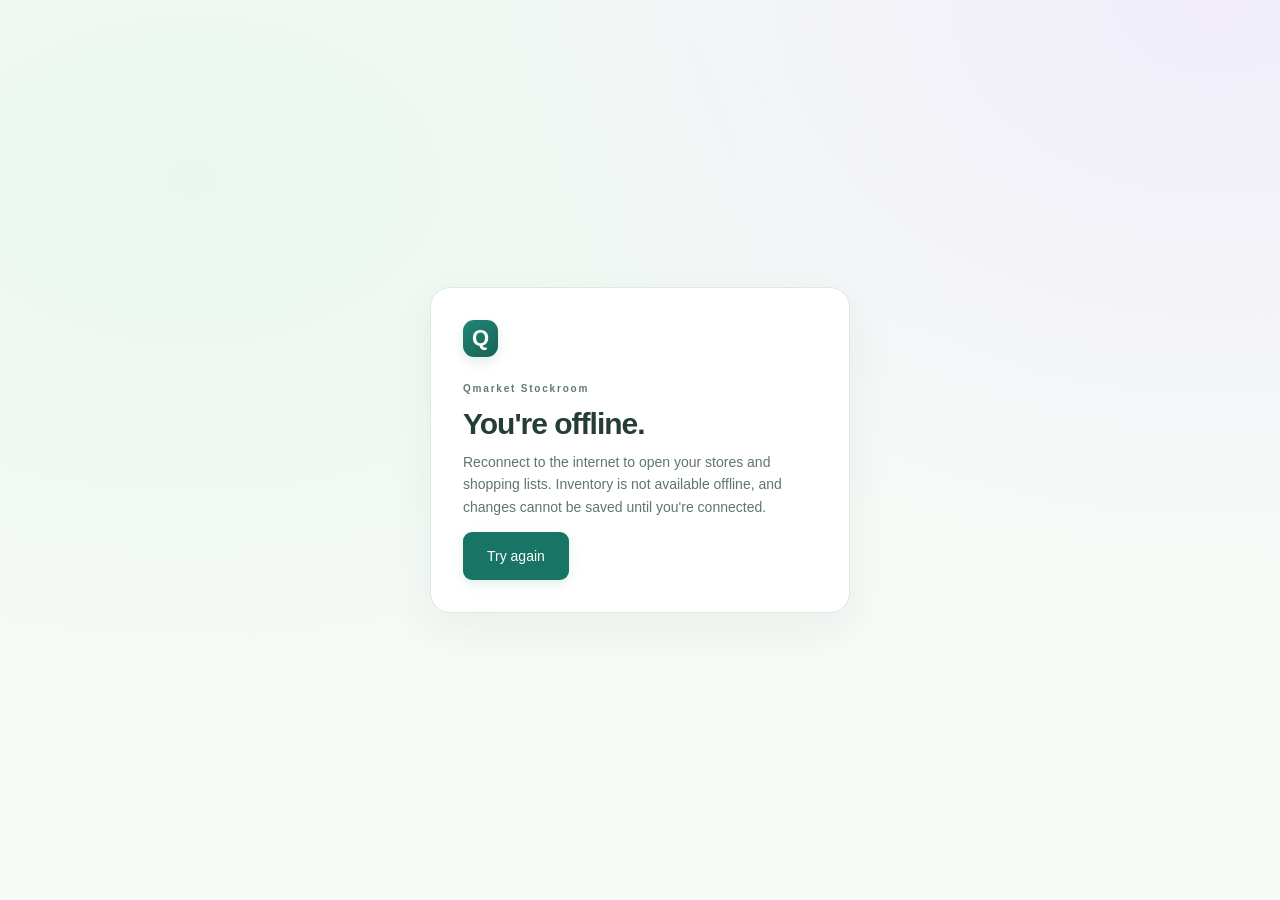
<file: static/offline.html>
<!doctype html>
<html lang="en">
<head>
  <meta charset="utf-8">
  <meta name="viewport" content="width=device-width, initial-scale=1, viewport-fit=cover">
  <meta name="theme-color" content="#edf8f3">
  <title>You're offline | Qmarket Stockroom</title>
  <link rel="stylesheet" href="/static/style.css">
  <link rel="stylesheet" href="/static/mobile.css">
  <link rel="stylesheet" href="/static/theme.css">
</head>
<body class="offline-page">
  <main class="offline-card">
    <span class="brand-icon" aria-hidden="true">Q</span>
    <p class="eyebrow">Qmarket Stockroom</p>
    <h1>You're offline.</h1>
    <p class="muted">Reconnect to the internet to open your stores and shopping lists. Inventory is not available offline, and changes cannot be saved until you're connected.</p>
    <a class="primary" href="/">Try again</a>
  </main>
</body>
</html>
</file>
<file: static/style.css>
:root{font-family:Inter,ui-sans-serif,-apple-system,BlinkMacSystemFont,"Segoe UI",sans-serif;color:#202b3e;background:#f6f8fc;font-synthesis:none;font-size:14px;--blue:#3565e8;--muted:#788397;--border:#e8edf4}
*{box-sizing:border-box}body{margin:0}button,input,select{font:inherit}button{border:1px solid #dfe5ef;border-radius:8px;background:white;color:#45526a;padding:10px 15px;cursor:pointer;font-weight:550;transition:background .15s}button:hover{background:#f0f4ff}button:disabled{cursor:default;opacity:.5}.primary{background:var(--blue);border-color:var(--blue);color:white;box-shadow:0 3px 6px #3565e814}.primary:hover{background:#2854cf}input,select{border:1px solid #dde4ef;border-radius:7px;padding:10px 12px;background:white;color:#27354b;min-width:0}input:focus,select:focus,button:focus-visible,a:focus-visible{outline:2px solid #88a8ff;outline-offset:2px}a{color:inherit;text-decoration:none}h1,h2,h3,p{margin-top:0}h1{font-size:30px;letter-spacing:-1px;margin-bottom:10px;font-weight:650}h2{font-size:17px;margin-bottom:6px}h3{font-size:17px}p{line-height:1.6}.muted{color:var(--muted)}.small{font-size:12px}.eyebrow{font-size:10px;font-weight:750;letter-spacing:1.8px;color:#8190ab;margin-bottom:10px}.sidebar{position:fixed;inset:0 auto 0 0;width:224px;background:white;border-right:1px solid var(--border);padding:32px 20px;display:flex;flex-direction:column}.brand{display:flex;align-items:center;font-size:24px;font-weight:750;letter-spacing:-1px;margin-bottom:52px}.brand-icon{display:inline-flex;align-items:center;justify-content:center;flex-shrink:0;width:35px;height:37px;border-radius:11px;background:var(--blue);color:white;font-size:22px;font-weight:750;box-shadow:0 5px 12px #3565e820;margin-right:9px}.brand-dot{color:var(--blue)}.nav-caption{color:#9aa4b7;letter-spacing:1.5px;font-size:10px;margin-left:14px;font-weight:700}.nav-item{display:flex;align-items:center;gap:12px;width:100%;text-align:left;border:0;padding:13px 14px;margin:5px 0;font-size:13px;color:#788397;font-weight:550}.nav-item>span:first-child{font-size:21px;width:21px}.nav-item.active{background:#edf2ff;color:var(--blue)}.nav-badge{margin-left:auto;border-radius:5px;font-size:10px;background:#e3eaff;padding:3px 6px;color:var(--blue)}.sidebar-note{margin-top:auto;background:#f8faff;border:1px solid var(--border);padding:17px 12px;font-size:10px;border-radius:10px;color:#69758d}.sidebar-note p{font-size:12px;margin:10px 0 0;line-height:1.8}.live-dot{display:inline-block;width:6px;height:6px;border-radius:50%;background:#42ad8f;margin-right:6px}.sign-out{font-size:12px;border:0;margin-top:14px;background:none}.workspace{margin-left:224px}.topbar{height:78px;padding:0 38px;display:flex;justify-content:space-between;align-items:center;border-bottom:1px solid var(--border);background:#fff;font-size:12px;color:#8b94a6}.topbar strong{font-weight:500;color:#57627a}.separator{margin:0 14px;color:#c5ccda}.team-label{display:flex;align-items:center;gap:10px;color:#58667c}.avatar{width:29px;height:29px;border-radius:50%;background:#eaf0ff;display:grid;place-items:center;color:#5577c4;font-size:11px}.page-content{padding:36px 38px;max-width:1700px;margin:0 auto}.page-heading{display:flex;align-items:center;justify-content:space-between;gap:20px;margin-bottom:25px}.page-heading p:last-child{margin-bottom:0}.heading-actions{display:flex;gap:10px}.week-strip{display:flex;align-items:center;justify-content:space-between;gap:14px;border:1px solid var(--border);border-radius:10px;background:white;padding:13px 18px;margin-bottom:22px}.week-strip>div{display:flex;align-items:center;gap:12px}.week-strip label{font-weight:550;font-size:12px}.week-strip input{padding:6px 9px;font-size:12px;border-color:transparent;background:#f6f8fc}.week-icon{color:var(--blue);font-size:21px}.week-buttons button{padding:6px 10px;font-size:12px}.stats{display:grid;grid-template-columns:repeat(4,1fr);gap:18px;margin-bottom:28px}.stat{border:1px solid var(--border);background:white;border-radius:11px;padding:20px;display:flex;flex-direction:column;gap:9px}.stat-label{display:flex;justify-content:space-between;align-items:center;font-size:12px;color:#65728a}.stat-symbol{display:grid;place-items:center;width:29px;height:29px;border-radius:8px;font-size:17px}.blue{background:#edf2ff;color:#567cef}.green{background:#eaf8f1;color:#42a887}.orange{background:#fff4e7;color:#de9950}.purple{background:#f2edff;color:#9676d6}.stat strong{font-size:30px;font-weight:650;letter-spacing:-1px}.panel{border:1px solid var(--border);background:white;border-radius:12px;overflow:hidden}.panel-heading{display:flex;align-items:center;justify-content:space-between;gap:16px;padding:23px}.panel-heading p{margin:0}.table-actions{display:flex;align-items:center;gap:10px}.table-actions button{font-size:12px}.filters{padding:0 23px 20px;display:flex;align-items:center;gap:10px}.filters input{width:260px;font-size:12px;background:#fbfcfe}.filters select{font-size:12px}.filters>span{margin-left:auto;white-space:nowrap}.table-scroll{overflow-x:auto}table{border-collapse:collapse;width:100%;text-align:left;white-space:nowrap}th{background:#f9fafd;border-top:1px solid var(--border);border-bottom:1px solid var(--border);padding:14px 10px;color:#8791a4;font-size:10px;font-weight:650;text-transform:uppercase;letter-spacing:.4px}th:first-child,td:first-child{padding-left:23px}td{padding:16px 10px;border-bottom:1px solid #f0f3f7;font-size:12px}tbody tr:last-child td{border-bottom:0}td input[type=number]{width:76px;padding:7px 8px;font-size:12px}td input[type=checkbox]{width:16px;height:16px;accent-color:var(--blue);cursor:pointer}.product-name{font-weight:600;color:#334059;white-space:normal;min-width:140px;max-width:240px;overflow-wrap:anywhere}.product-dept{font-size:10px;color:#8a96a9;margin-top:5px}.status{font-size:10px;display:inline-block;padding:5px 8px;border-radius:5px}.status.in{color:#29876e;background:#eaf7f1}.status.out{color:#c07829;background:#fff3e4}.status.unknown{color:#8791a4;background:#f1f3f7}.sold{font-weight:650}.adjustment{color:#bd792f;font-size:10px;max-width:85px;white-space:normal}.stock-out-button{font-size:10px;padding:4px 7px;border:0;color:#b57a33;background:#fff8ed;margin-top:4px;display:block}.remove-product{border:0;color:#97a3b7;padding:5px;font-size:17px}.panel-footer{border-top:1px solid var(--border);padding:15px 23px;display:flex;justify-content:space-between;color:#93a0b3;font-size:10px}.info-note{margin-top:22px;border-left:3px solid #cbd8f7;padding:2px 15px;color:#8491a7;font-size:11px;max-width:960px}.info-note strong{font-weight:600;color:#71809a}.info-note p{margin:5px 0 0}.notice{padding:12px 16px;margin-bottom:20px;border:1px solid #cbe7dc;background:#effaf5;color:#29755c;border-radius:8px;font-size:12px}.notice.error,.error{color:#b23f3f}.notice.error{background:#fff1f1;border-color:#f1caca}.empty-state{text-align:center;padding:50px 20px}.empty-state p{max-width:380px;margin:0 auto;font-size:13px}.empty-icon{display:inline-grid;place-items:center;width:52px;height:52px;border-radius:14px;background:#edf2ff;color:#6c8fe6;font-size:28px;margin-bottom:18px}.department-cards{display:grid;grid-template-columns:repeat(auto-fill,minmax(220px,1fr));gap:15px;padding:0 23px 23px}.department-card{padding:20px;border:1px solid var(--border);border-radius:10px;overflow-wrap:anywhere}.department-card button{font-size:11px}.department-card p{font-size:12px}.department-card h3{font-size:15px}dialog{width:420px;max-width:calc(100% - 30px);border:1px solid var(--border);border-radius:16px;padding:28px;box-shadow:0 24px 90px #18264330}dialog::backdrop{background:#14233f66;backdrop-filter:blur(3px)}.dialog-heading{display:flex;justify-content:space-between;align-items:center;margin-bottom:10px}.dialog-heading button{border:0;font-size:22px;padding:3px 8px}.dialog-heading h2{font-size:21px}form label{display:block;font-weight:550;font-size:12px;margin:20px 0 8px}dialog input,dialog select,.login-card input{width:100%}.full-width{width:100%;margin-top:24px}.login-page{min-height:100vh;display:grid;place-items:center;background:radial-gradient(ellipse at 25% 20%,#e5edff,transparent 60%),#f7f9fe;padding:25px}.login-card{width:430px;max-width:100%;background:white;border:1px solid var(--border);border-radius:20px;padding:40px;box-shadow:0 20px 80px #47649812}.login-card>.brand-icon{margin-bottom:30px}.login-card h1{font-size:29px}.login-card>.small{margin-top:22px;margin-bottom:0;text-align:center}.sr-only{position:absolute;width:1px;height:1px;padding:0;margin:-1px;overflow:hidden;clip:rect(0,0,0,0);white-space:nowrap;border:0}[hidden]{display:none!important}
.table-scroll{position:relative}
.store-toolbar{display:flex;align-items:center;justify-content:space-between;gap:16px;flex-wrap:wrap;background:white;border:1px solid var(--border);border-radius:10px;padding:16px 20px;margin-bottom:28px}
.store-actions{display:flex;gap:8px;flex-wrap:wrap}
.store-toolbar .department-picker{min-width:0;max-width:100%}
.store-toolbar select{min-width:0;width:230px;max-width:100%}
.order-filters{padding:0 23px 20px}
td .quantity-input{width:100px;padding:8px 10px;font-size:13px}
.department-picker{display:flex;align-items:center;gap:14px;flex-wrap:wrap}
.department-picker label{font-size:13px;font-weight:600}
.department-picker select{min-width:220px;max-width:100%}
.danger,.text-danger{color:#b14d46}
.danger{border-color:#ebd3d0}
.stock-toggle{display:flex;align-items:center;gap:12px;cursor:pointer}
.catalog-departments{margin-bottom:24px}
.catalog-row-actions{display:flex;gap:8px}
.catalog-row-actions button{font-size:12px;padding:7px 10px}
#inventory-table td{padding-top:22px;padding-bottom:22px}
#inventory-table td input[type=number]{width:100px}
#catalog-department{max-width:100%}
@media(min-width:1500px){td input[type=number]{width:92px}.page-content{padding-top:45px}.stat{padding:24px}}
@media(max-width:1200px){.sidebar{width:190px;padding:28px 14px}.workspace{margin-left:190px}.page-content{padding:28px 22px}.topbar{padding:0 22px}.stats{gap:12px}.stat{padding:16px}.page-heading{align-items:flex-start}.heading-actions{flex-direction:column}.table-actions{flex-wrap:wrap;justify-content:flex-end}.week-strip .small{display:none}.filters{flex-wrap:wrap}.filters input{flex:1;min-width:150px}}
@media(max-width:800px){.sidebar{position:static;width:100%;padding:16px 18px;border-right:0;border-bottom:1px solid var(--border)}.brand{margin-bottom:12px;font-size:22px}.sidebar nav{display:flex;gap:5px}.nav-item{font-size:12px;padding:8px 10px;justify-content:center}.nav-item>span:first-child{display:none}.nav-caption,.sidebar-note,.sidebar>form{display:none}.workspace{margin-left:0}.topbar{height:54px}.page-content{padding:25px 18px}.stats{grid-template-columns:repeat(2,1fr)}h1{font-size:26px}.page-heading{flex-direction:column}.heading-actions{flex-direction:row}.week-strip{padding:12px;flex-wrap:wrap}.week-strip>div{gap:8px}.week-buttons{margin-left:auto}.panel-heading{padding:18px;flex-wrap:wrap}.filters{padding:0 18px 18px}.filters select{flex:1;min-width:135px}.filters>span{width:100%}.panel-footer{gap:15px;padding:14px 18px}.team-label{font-size:11px}.login-card{padding:30px}.nav-badge{margin-left:0}}
@media(max-width:800px){.sidebar{position:relative}.sidebar>form{display:block;position:absolute;top:17px;right:18px}.sign-out{margin:0}}
</file>
<file: static/mobile.css>
button, a, input, select, label { -webkit-tap-highlight-color: transparent; }
button, a { touch-action: manipulation; }
.store-management { position: relative; }
.store-management summary { display: flex; align-items: center; justify-content: center; cursor: pointer; width: 44px; height: 48px; border: 1px solid #dfe5ef; border-radius: 10px; font-size: 25px; color: #5b6b85; list-style: none; touch-action: manipulation; }
.store-management summary::-webkit-details-marker { display: none; }
.store-management summary:focus-visible { outline: 2px solid #88a8ff; outline-offset: 2px; }
.store-management .store-actions { position: absolute; z-index: 15; top: calc(100% + 8px); right: 0; display: grid; grid-template-columns: 1fr; width: 190px; padding: 12px; background: white; border: 1px solid #dfe5ef; border-radius: 12px; box-shadow: 0 10px 30px #20376318; }
.install-banner { display: flex; align-items: center; justify-content: space-between; gap: 12px; margin-bottom: 16px; color: #667591; font-size: 12px; }
.install-banner button { color: #3565e8; white-space: nowrap; }
.login-card .install-banner { margin: 24px 0 0; }
.connection-status { padding: 14px; margin-bottom: 16px; background: #fff3e4; color: #965f23; border: 1px solid #f0d5b0; border-radius: 10px; font-size: 13px; }
#install-dialog p { line-height: 1.7; }
.offline-page { min-height: 100vh; min-height: 100dvh; display: grid; place-items: center; padding: 24px; }
.offline-card { max-width: 420px; background: white; border: 1px solid #e8edf4; border-radius: 20px; padding: 32px; }
.offline-card .brand-icon { margin-bottom: 24px; }
.offline-card a { display: inline-flex; align-items: center; justify-content: center; min-height: 48px; border-radius: 9px; padding: 12px 24px; }
#order-text-dialog { width: min(600px, 100%); }
#order-text { width: 100%; height: 40vh; min-height: 180px; padding: 12px; border: 1px solid #dde4ef; border-radius: 10px; font: 16px/1.6 monospace; color: #27354b; resize: vertical; }
#order-text:focus { outline: 2px solid #88a8ff; outline-offset: 2px; }
#order-actions { flex-wrap: wrap; }
.store-toolbar { position: sticky; top: 0; z-index: 18; box-shadow: 0 5px 18px #20376312; }
#all-stores-context { display: block; font-size: 14px; }
html { scroll-padding-top: 110px; }
.inventory-navigation { display: flex; flex-wrap: wrap; justify-content: space-between; gap: 16px; padding: 0 23px 20px; }
.department-navigation, .inventory-view-switch, .card-navigation { display: flex; gap: 8px; }
.inventory-view-switch button[aria-pressed=true] { background: #edf2ff; color: #3565e8; border-color: #88a8ff; }
#flashcards { padding: 0 23px 23px; max-width: 640px; margin: auto; }
#product-card { border: 1px solid #dfe5ef; border-radius: 16px; padding: 28px; background: #fcfdff; touch-action: pan-y; overflow-wrap: anywhere; }
#product-card h2 { font-size: 24px; margin-bottom: 12px; }
#product-card input[type=checkbox] { width: 24px; height: 24px; min-height: 0; accent-color: #3565e8; }
#product-card .stock-toggle { min-height: 48px; }
.card-quantity { display: grid; gap: 12px; margin-top: 24px; font-weight: 600; }
.card-quantity input { width: 100%; min-height: 48px; font-size: 18px; }
.card-navigation { margin: 16px 0; }
.card-navigation button { flex: 1; }
#order-text-dialog .heading-actions { display: flex; flex-wrap: wrap; }
#order-text-dialog .heading-actions button { flex: 1; }

@media (max-width: 800px) {
  :root { font-size: 15px; }
  html { scroll-padding-top: calc(160px + env(safe-area-inset-top)); scroll-padding-bottom: 110px; }
  body { padding-top: calc(64px + env(safe-area-inset-top)); }
  button { min-width: 44px; min-height: 44px; }
  input, select, dialog input, dialog select { font-size: 16px; min-height: 48px; border-radius: 10px; }
  input:focus, select:focus { scroll-margin: 160px 0 120px; }
  h1 { font-size: 28px; letter-spacing: -.8px; }
  h2 { font-size: 18px; }
  .small { font-size: 12px; }
  .sidebar { position: fixed; z-index: 20; top: 0; right: 0; bottom: auto; left: 0; width: 100%; height: calc(64px + env(safe-area-inset-top)); padding: calc(10px + env(safe-area-inset-top)) max(16px, env(safe-area-inset-right)) 10px max(16px, env(safe-area-inset-left)); background: #fff; }
  .sidebar .brand { margin: 0; width: fit-content; min-height: 44px; font-size: 23px; }
  .sidebar > form { position: absolute; top: calc(10px + env(safe-area-inset-top)); right: max(12px, env(safe-area-inset-right)); display: block; }
  .sidebar .sign-out { min-height: 44px; margin: 0; font-size: 12px; padding: 8px; }
  .sidebar .nav-caption, .sidebar .sidebar-note { display: none; }
  .sidebar nav { position: fixed; z-index: 30; inset: auto 0 0; display: grid; grid-template-columns: repeat(4, minmax(0, 1fr)); gap: 6px; padding: 7px max(12px, env(safe-area-inset-right)) calc(7px + env(safe-area-inset-bottom)) max(12px, env(safe-area-inset-left)); background: #fff; border-top: 1px solid #e4eaf5; box-shadow: 0 -5px 25px #20376308; }
  .sidebar .nav-item { position: relative; display: flex; flex-direction: column; align-items: center; justify-content: center; gap: 3px; min-height: 58px; margin: 0; padding: 6px 3px; border-radius: 12px; font-size: 11px; }
  .sidebar .nav-item > span:first-child { display: block; width: auto; font-size: 23px; line-height: 26px; }
  .sidebar .nav-item.active { background: #edf2ff; color: #3565e8; }
  .sidebar .nav-badge { position: absolute; top: 3px; left: calc(50% + 10px); min-width: 18px; background: #3565e8; color: #fff; border: 2px solid white; font-size: 9px; line-height: 13px; padding: 0 3px; }
  .workspace { margin: 0; }
  .topbar { display: none; }
  .page-content { padding: 16px max(16px, env(safe-area-inset-right)) calc(108px + env(safe-area-inset-bottom)) max(16px, env(safe-area-inset-left)); }
  .install-banner { font-size: 11px; margin-bottom: 12px; gap: 8px; }
  .install-banner button { font-size: 12px; padding: 8px 12px; }
  .store-toolbar { top: calc(64px + env(safe-area-inset-top)); display: grid; grid-template-columns: minmax(0, 1fr) 44px; padding: 12px; gap: 8px; margin-bottom: 24px; border-radius: 14px; }
  .inventory-navigation { padding: 0 16px 16px; flex-direction: column; }
  .department-navigation, .inventory-view-switch { display: grid; grid-template-columns: minmax(0, 1fr) minmax(0, 1fr); }
  .department-navigation button, .card-navigation button { font-size: 12px; padding: 8px; }
  #flashcards { padding: 0 16px 16px; }
  #product-card { padding: 20px; }
  #order-actions { display: block; }
  #view-order-text { width: 100%; }
  .store-toolbar .department-picker { width: 100%; display: grid; grid-template-columns: 40px minmax(0, 1fr); gap: 8px; }
  .store-toolbar .department-picker select { min-width: 0; width: 100%; max-width: 100%; }
  .store-management .store-actions { width: 190px; grid-template-columns: 1fr; gap: 8px; }
  .store-actions button { font-size: 12px; padding: 8px; }
  .page-heading { gap: 16px; margin-bottom: 20px; }
  .page-heading .eyebrow { display: none; }
  .page-heading .muted { font-size: 13px; line-height: 1.6; }
  .heading-actions { width: 100%; display: grid; grid-template-columns: 1fr 1fr; gap: 8px; }
  .heading-actions button { padding: 8px; font-size: 12px; }
  #export { width: 100%; min-height: 48px; }
  .panel { border-radius: 14px; }
  .panel-heading { padding: 16px; gap: 12px; align-items: stretch; }
  .panel-heading > .department-picker, .order-filters { width: 100%; display: flex; align-items: stretch; flex-direction: column; gap: 8px; }
  .department-picker label { font-size: 12px; }
  .department-picker select, #catalog-department { width: 100%; min-width: 0; }
  #reset-department { width: 100%; font-size: 13px; min-height: 44px; }
  .order-filters { padding: 0 16px 16px; }
  .panel-footer { flex-direction: column; padding: 14px 16px; gap: 5px; font-size: 11px; line-height: 1.6; }
  #save-state, #order-save-state { font-weight: 600; color: #657797; }
  .table-scroll { overflow: visible; }
  .table-scroll table { display: block; width: 100%; white-space: normal; }
  .table-scroll thead { position: absolute; width: 1px; height: 1px; overflow: hidden; clip: rect(0, 0, 0, 0); clip-path: inset(50%); }
  .table-scroll tbody { display: grid; gap: 12px; padding: 0 12px 16px; }
  .table-scroll tr { display: grid; grid-template-columns: minmax(0, 1fr) minmax(0, 1fr); gap: 12px; border: 1px solid #e3eaf5; background: #fcfdff; border-radius: 12px; padding: 16px; }
  .table-scroll td, #inventory-table td, .table-scroll td:first-child { display: block; min-width: 0; max-width: none; border: 0; padding: 0; font-size: 14px; overflow-wrap: anywhere; }
  .table-scroll td::before { content: attr(data-label); display: block; color: #7a879d; font-size: 10px; text-transform: uppercase; font-weight: 600; letter-spacing: .5px; margin-bottom: 6px; }
  .table-scroll .product-name { min-width: 0; max-width: none; font-size: 16px; line-height: 1.5; font-weight: 650; }
  #inventory-rows tr { grid-template-columns: minmax(0, 1fr) 100px; }
  #inventory-rows td:first-child, #catalog-rows td:first-child { grid-column: 1 / -1; }
  #inventory-rows td:first-child::before, #catalog-rows td:first-child::before, #order-rows td:nth-child(2)::before { display: none; }
  #inventory-rows td:nth-child(2) { grid-column: 1 / -1; display: flex; align-items: center; gap: 8px; color: #65728b; font-size: 13px; }
  #inventory-rows td:nth-child(2)::before { margin-bottom: 0; }
  .stock-toggle { min-height: 48px; gap: 8px; }
  .table-scroll td input[type=checkbox] { min-height: 0; width: 24px; height: 24px; flex-shrink: 0; margin: 0; }
  .stock-toggle .status, .stock-toggle .small { font-size: 11px; padding: 4px 0; line-height: 1.4; }
  .stock-toggle .status { background: transparent; }
  td .quantity-input { font-size: 16px; width: 100%; min-height: 48px; text-align: center; font-weight: 600; background: white; }
  #catalog-rows td:last-child { grid-column: 1 / -1; }
  #catalog-rows td:last-child::before { display: none; }
  .catalog-row-actions { gap: 8px; }
  .catalog-row-actions button { min-height: 44px; flex: 1; font-size: 13px; }
  #order-rows td:nth-child(2) { grid-column: 1 / -1; grid-row: 1; }
  #order-rows td:nth-child(4) { grid-column: 1 / -1; display: flex; align-items: center; justify-content: space-between; gap: 16px; border-top: 1px solid #e8edf4; padding-top: 12px; }
  #order-rows td:nth-child(4)::before { margin: 0; font-size: 11px; }
  #order-rows td:last-child { grid-column: 1 / -1; }
  #order-rows td:last-child::before { display: none; }
  #order-rows td:last-child button { width: 100%; }
  #order-rows .quantity-input { width: 100px; }
  #combined-rows td:first-child, #combined-rows td:last-child { grid-column: 1 / -1; }
  #combined-rows td:first-child::before { display: none; }
  .department-cards { grid-template-columns: minmax(0, 1fr); gap: 12px; padding: 0 12px 16px; }
  .department-card { padding: 16px; background: #fcfdff; }
  .department-card h3 { font-size: 16px; }
  .department-card button { min-height: 44px; }
  .empty-state { padding: 32px 18px; }
  .notice { overflow-wrap: anywhere; font-size: 13px; }
  dialog { position: fixed; inset: auto 0 0; margin: 0 auto; width: 100%; max-width: 600px; max-height: 92vh; max-height: 92dvh; overflow-y: auto; overscroll-behavior: contain; padding: 24px 20px calc(24px + env(safe-area-inset-bottom)); border-radius: 22px 22px 0 0; }
  .dialog-heading { gap: 12px; }
  .dialog-heading h2 { font-size: 22px; }
  .dialog-heading button { min-width: 44px; min-height: 44px; }
  form label { font-size: 13px; }
  .login-page { padding: max(24px, env(safe-area-inset-top)) 20px max(24px, env(safe-area-inset-bottom)); min-height: 100dvh; }
  .login-card { padding: 28px 24px; }
  .login-card h1 { font-size: 29px; }
  .login-card .full-width { font-size: 14px; min-height: 48px; }
  .offline-page { padding-top: 24px; }
}

@media (prefers-reduced-motion: reduce) {
  *, *::before, *::after { transition: none !important; scroll-behavior: auto !important; }
}
</file>
<file: static/theme.css>
:root {
  --blue: #187565;
  --muted: #60756f;
  --border: #dce9e3;
  color: #243e36;
  background: #f7faf7;
}
body { background: radial-gradient(ellipse at 95% 0, #f0edf9 0, transparent 45%), radial-gradient(ellipse at 15% 20%, #eaf7ef 0, transparent 50%), #f7faf7; }
h1, h2, h3 { color: #243e36; }
button { border-color: #cbded5; color: #345b50; border-radius: 11px; }
button:hover { background: #eaf5ef; }
.primary { background: #187565; border-color: #187565; color: #fff; box-shadow: 0 4px 12px #18756520; }
.primary:hover { background: #125f52; }
input, select, #order-text { border-color: #cbded5; color: #243e36; }
input:focus, select:focus, button:focus-visible, a:focus-visible, #order-text:focus, #product-card:focus-visible, .store-management summary:focus-visible { outline-color: #187565; }
.brand { gap: 10px; letter-spacing: -.5px; }
.brand-icon { background: linear-gradient(145deg, #218676, #176355); box-shadow: 0 5px 12px #18756522; margin-right: 0; }
.brand-name { font-size: 22px; line-height: 1.1; }
.brand-subtitle { display: block; font-size: 12px; font-weight: 550; letter-spacing: 1.5px; color: #60756f; margin-top: 5px; }
.sidebar { background: #fcfefb; border-color: #dce9e3; }
.nav-caption, .eyebrow { color: #61796e; }
.nav-item { color: #60756f; }
.sidebar .nav-item.active { background: #e4f3eb; color: #176355; box-shadow: inset 3px 0 #187565; }
.nav-badge { background: #d7eee2; color: #176355; }
.sidebar-note { background: linear-gradient(135deg, #eef6e9, #faf5e8); border-color: #e1e8d4; color: #52694e; }
.sidebar-note p { color: #52694e; }
.topbar { background: #fcfefb; border-color: #dce9e3; color: #60756f; }
.topbar strong, .team-label { color: #345b50; }
.avatar { background: #e9e5f5; color: #675681; }
.store-toolbar { background: #edf8f3; border-color: #cfe5da; box-shadow: 0 6px 20px #244e3610; }
.store-toolbar select { background: #fff; }
.store-management summary { color: #345b50; border-color: #cbded5; background: #fff; }
.store-management .store-actions { border-color: #dce9e3; box-shadow: 0 12px 30px #244e3618; }
.panel { border-color: #dce9e3; border-radius: 18px; box-shadow: 0 5px 20px #244e3608; }
.panel-heading { background: #f4faf6; }
#orders-panel > .panel-heading { background: #fcf4e9; }
#combined-panel > .panel-heading { background: #f1eef9; }
#departments-panel .panel-heading { background: #eef4fc; }
.inventory-navigation, .order-filters { padding-top: 16px; }
th { background: #f5f9f6; color: #5b7167; border-color: #e0ebe4; }
td { border-color: #edf3ef; }
.product-name { color: #29483d; }
.panel-footer { background: #fafcf9; border-color: #e0ebe4; color: #60756f; line-height: 1.6; }
.department-card { border-color: #d9e8df; background: #f1f8f2; }
.department-card:nth-child(3n + 2) { background: #fbf4e9; border-color: #eee2cc; }
.department-card:nth-child(3n) { background: #f2eff9; border-color: #e3ddef; }
.empty-icon { background: #e4f3eb; color: #187565; }
.inventory-view-switch button[aria-pressed=true] { background: #e4f3eb; border-color: #84b9a3; color: #176355; }
#product-card { background: linear-gradient(140deg, #eef8f2, #fdfbf3); border-color: #cfe5da; box-shadow: 0 8px 24px #244e360a; }
#product-card input[type=checkbox], td input[type=checkbox] { accent-color: #187565; }
#save-state, #order-save-state { color: #426c5c; }
.install-banner, .install-banner button { color: #476f60; }
dialog { border-color: #dce9e3; background: #fdfefb; box-shadow: 0 24px 90px #19382c26; }
dialog::backdrop { background: #18352e66; }
.login-page { grid-template-columns: minmax(0, 1fr); background: radial-gradient(ellipse at 10% 10%, #e0f1e7, transparent 55%), radial-gradient(ellipse at 100% 90%, #eae5f6, transparent 55%), #faf9f3; }
.login-card { width: min(430px, 100%); min-width: 0; border-color: #dce9e3; box-shadow: 0 20px 70px #244e3612; }
.login-card > .brand-icon { width: 52px; height: 52px; font-size: 30px; border-radius: 16px; }
.offline-card { border-color: #dce9e3; box-shadow: 0 15px 45px #244e3610; }
.inventory-check-tools { padding: 0 23px 20px; }
.inventory-check-tools > label { display: block; font-weight: 600; margin-bottom: 8px; }
.inventory-check-tools > input { width: 100%; }
.check-summary { display: flex; align-items: center; flex-wrap: wrap; gap: 10px; margin: 16px 0 12px; }
.check-summary > span { flex: 1 1 180px; font-weight: 600; }
.inventory-check-tools progress { width: 100%; height: 10px; accent-color: #187565; }
.inventory-check-tools > p { margin: 10px 0 0; }
.product-check { display: flex; flex-direction: column; align-items: flex-start; gap: 8px; }
.product-check button { font-size: 12px; white-space: normal; }
.checked-label { color: #176355; background: #e4f3eb; border-radius: 6px; padding: 5px 9px; font-size: 12px; font-weight: 650; }
#product-card .product-check { margin-top: 20px; }
#product-card .product-check button { width: 100%; min-height: 48px; font-size: 14px; }
.undo-banner { display: flex; flex-wrap: wrap; align-items: center; gap: 12px; padding: 14px 16px; background: #edf8f3; border: 1px solid #cfe5da; border-radius: 12px; margin-bottom: 20px; }
.undo-banner > span:first-child { flex: 1; overflow-wrap: anywhere; }
.undo-banner > .small { width: 100%; }
.quantity-warning { display: block; font-size: 11px; color: #85511c; margin-top: 6px; }
.needs-quantity .quantity-input { border-color: #b57a33; background: #fffcf5; }
.missing-quantities { background: #fff5e4; border: 1px solid #e8cd9e; padding: 16px; border-radius: 12px; margin-bottom: 16px; color: #744918; }
.missing-quantities ul { padding-left: 20px; max-height: 150px; overflow-y: auto; overflow-wrap: anywhere; }
.missing-quantities p { margin-bottom: 10px; }
#order-text-dialog { max-height: 90vh; max-height: 90dvh; overflow-y: auto; }
.store-quantities { display: grid; gap: 6px; overflow-wrap: anywhere; min-width: 0; }
.pickup-toggle { display: flex; align-items: center; gap: 10px; min-height: 44px; cursor: pointer; }
.pickup-toggle input { width: 22px; height: 22px; flex: 0 0 22px; margin: 0; }
.pickup-toggle span { font-size: 12px; }
.picked-up .product-name { text-decoration: line-through; color: #60756f; }
.shopping-progress { background: #eaf5ef; border: 1px solid #cfe5da; border-radius: 12px; padding: 14px 16px; font-size: 13px; line-height: 1.6; }
.shelf-controls { display: flex; flex-wrap: wrap; gap: 8px; }
.department-card > .shelf-controls { margin-top: 12px; }
.shelf-controls button { font-size: 12px; min-height: 44px; }
#inventory-freshness { line-height: 1.7; overflow-wrap: anywhere; }
#shopping-mode[aria-pressed=true], #arrange-shelves[aria-pressed=true] { background: #e4f3eb; border-color: #84b9a3; color: #176355; }
@media (max-width: 800px) {
  #combined-rows td:nth-child(4), #combined-rows td:nth-child(5), #order-rows td:nth-child(6) { grid-column: 1 / -1; }
  #combined-rows td:nth-child(5)::before, #order-rows td:nth-child(6)::before { display: none; }
  .pickup-toggle { width: 100%; }
  #order-actions, #catalog-actions { flex-wrap: wrap; }
  .inventory-check-tools { padding: 0 16px 16px; }
  #inventory-rows td:last-child { grid-column: 1 / -1; }
  #inventory-rows td:last-child::before { display: none; }
  #inventory-rows .product-check button { width: 100%; min-height: 44px; }
  #inventory-rows .product-check { align-items: stretch; }
  #order-rows td:nth-child(4) { flex-wrap: wrap; }
  #order-rows .quantity-warning { width: 100%; }
  .sidebar { background: #fcfefb; }
  .sidebar .brand { gap: 9px; }
  .sidebar .brand-name { font-size: 20px; }
  .sidebar .brand-subtitle { font-size: 10px; margin-top: 3px; }
  .sidebar nav { background: #fcfefb; border-color: #dce9e3; box-shadow: 0 -5px 24px #244e360a; }
  .sidebar .nav-item.active { box-shadow: none; }
  .sidebar .nav-badge { background: #187565; }
  .table-scroll tr { background: #f7fbf8; border-color: #dce9e3; }
  #order-rows tr { background: #fdf9f1; border-color: #ece4d5; }
  #combined-rows tr { background: #f7f5fc; border-color: #e6e0f0; }
  .table-scroll td::before { color: #60756f; }
  #inventory-rows td:nth-child(2) { color: #60756f; }
  #order-rows td:nth-child(4) { border-color: #ece4d5; }
  .panel { border-radius: 16px; }
}
</file>
